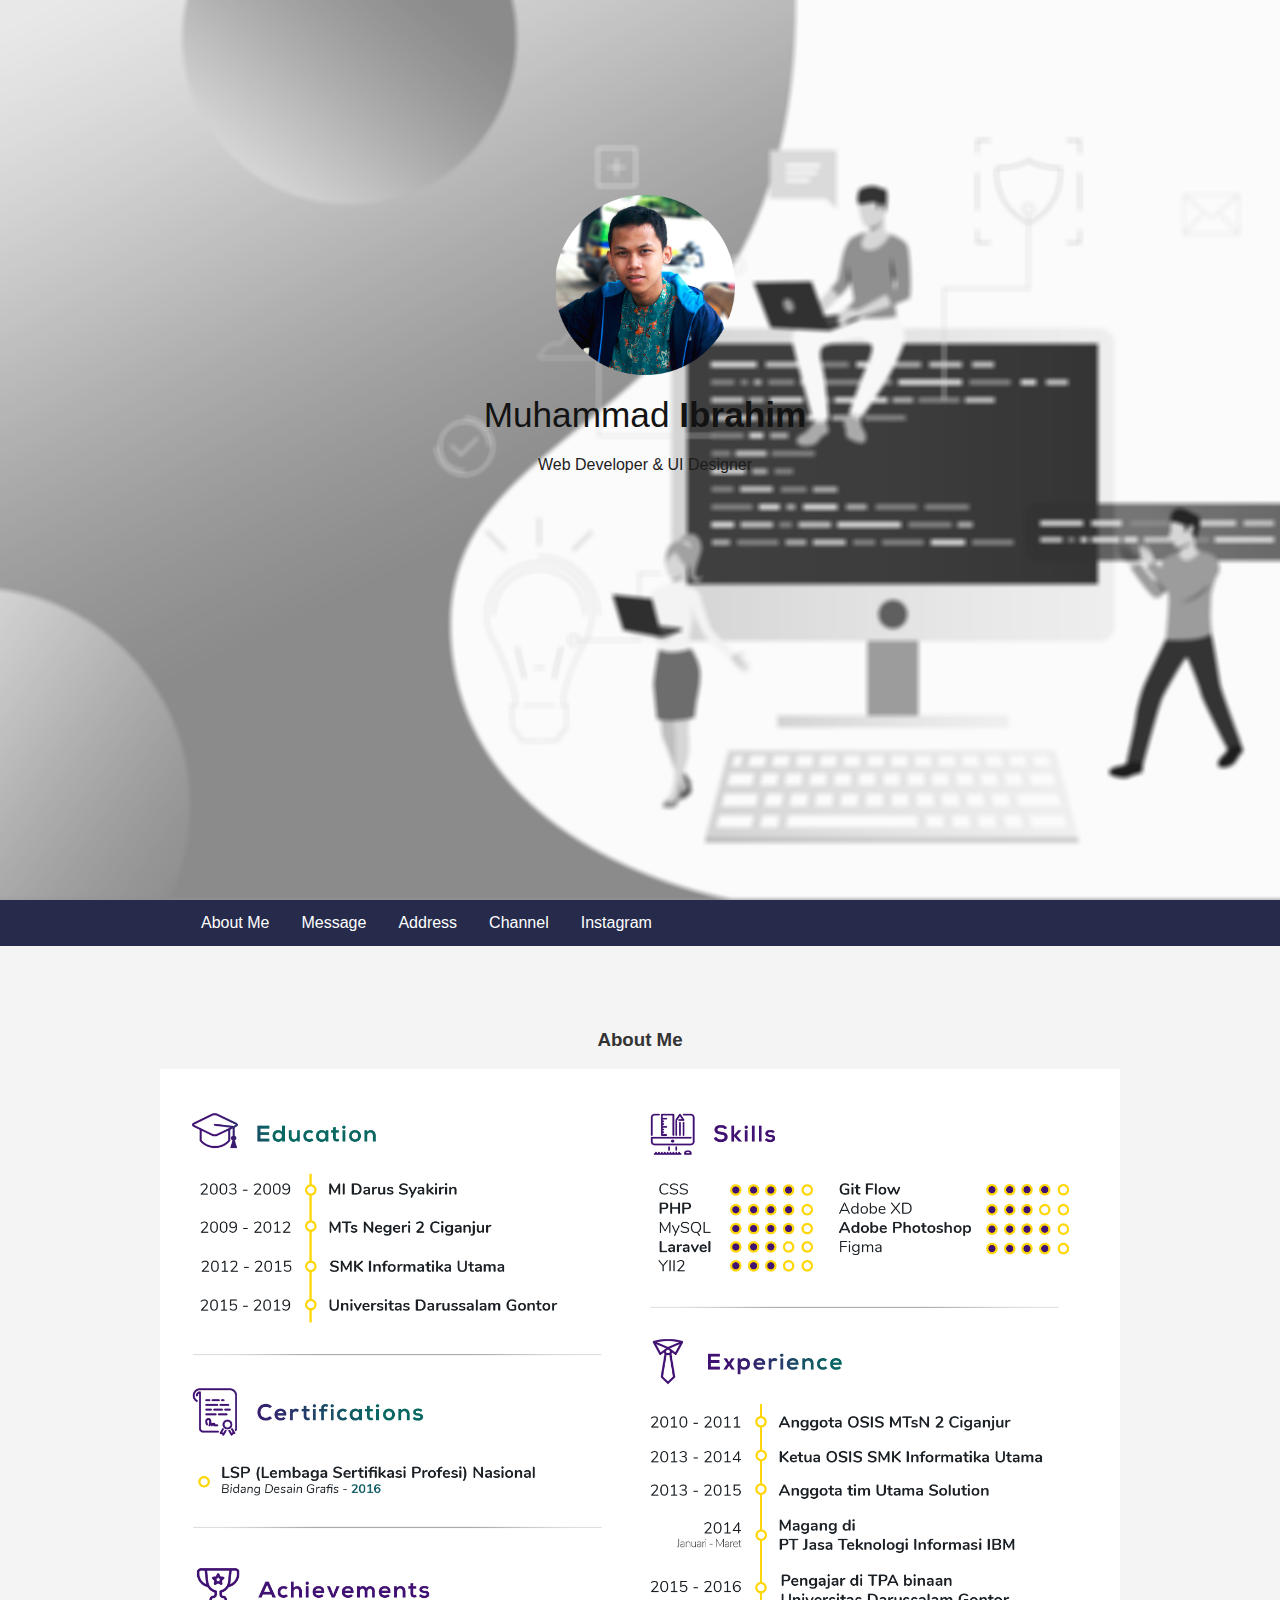
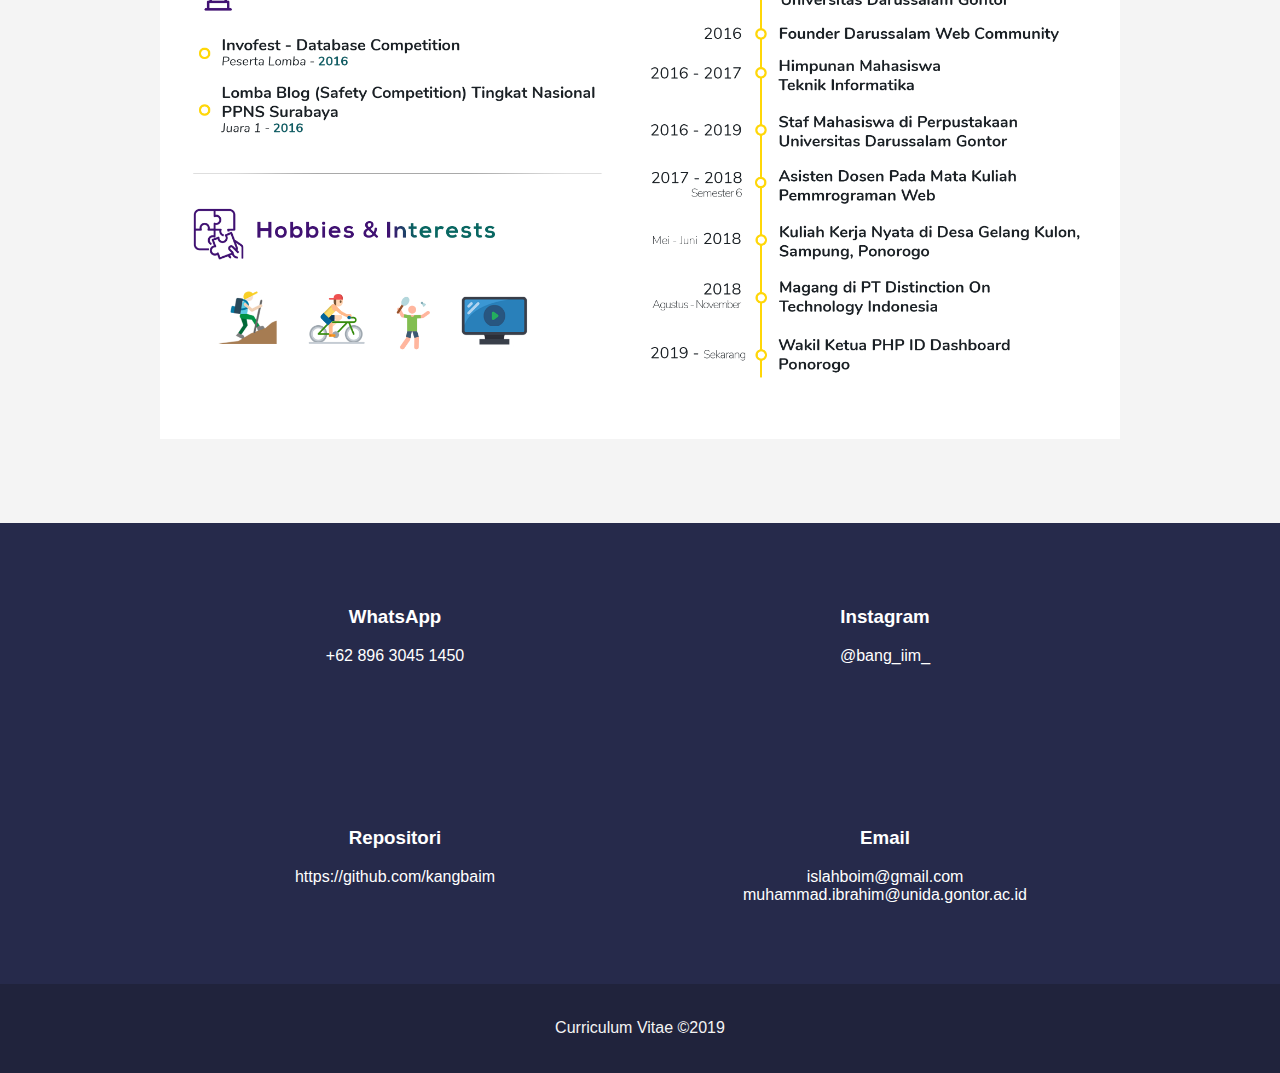
<file: index.html>
<!DOCTYPE html>
<html>
<head>
	<title>Personal Biodata</title>
	<meta charset="utf-8">
	<meta name="viewport" content="width=device-width, initial-scale=1">
	<link rel="stylesheet" type="text/css" href="css/style.css">
	<link rel="stylesheet" href="https://use.fontawesome.com/releases/v5.10.1/css/all.css" integrity="sha384-wxqG4glGB3nlqX0bi23nmgwCSjWIW13BdLUEYC4VIMehfbcro/ATkyDsF/AbIOVe" crossorigin="anonymous">
</head>
<body>
	<!-- Header -->
	<header class="showcase">
		<div class="content">
			<img src="img/pp.jpg" class="logo" alt="Muhammad Ibrahim">
			<div class="title">
			Muhammad <strong>Ibrahim</strong>
			</div>
			<div class="text">
			Web Developer & UI Designer
			</div>
		</div>
	</header>

	<section class="navigation">
	<div class="nav-bar">
		<ul>
			<li><a href="index.html">About Me</a></li>
			<li><a href="message.html">Message</a></li>
			<li><a href="address.html">Address</a></li>
			<li><a href="channel.html">Channel</a></li>
			<li><a href="instagram.html">Instagram</a></li>
		</ul>
	</div>
	</section>

	<!-- About -->
	<section class="about bg-light">
		<div class="container">
			<div class="grid-1">
			<div class="center">
				<i class="far fa-address-card fa-6x"></i>
				<div>
					<h3>About Me</h3>
					<p>
					<img src="img/about-us.png">
					</p>
				</div>
			</div>
			</div>
		</div>
	</section>

	<!-- Services -->
	<section class="services">
		<div class="container grid-2 center">
			<div>
			<i class="fab fa-whatsapp fa-3x"></i>
			<h3>WhatsApp</h3>
			<p>+62 896 3045 1450</p>
			</div>
			<div>
			<i class="fab fa-instagram fa-3x"></i>
			<h3>Instagram</h3>
			<p>@bang_iim_</p>
			</div>
		</div>
		<div class="container grid-2 center">
			<div>
				<i class="fab fa-github fa-3x"></i>
				<h3>Repositori</h3>
				<p>https://github.com/kangbaim</p>
			</div>
			<div>
				<i class="far fa-envelope fa-3x"></i>
				<h3>Email</h3>
				<p>islahboim@gmail.com <br>
				muhammad.ibrahim@unida.gontor.ac.id</p>
			</div>
		</div>
	</section>

	<!-- Footer -->
	<footer class="center bg-dark">
		<p>Curriculum Vitae &copy;2019</p>
	</footer>

	<!-- WhatsHelp.io widget -->
	<script type="text/javascript">
		(function () {
			var options = {
				whatsapp: "6289630451450", // WhatsApp number
				call_to_action: "Message us", // Call to action
				position: "right", // Position may be 'right' or 'left'
			};
			var proto = document.location.protocol, host = "whatshelp.io", url = proto + "//static." + host;
			var s = document.createElement('script'); s.type = 'text/javascript'; s.async = true; s.src = url + '/widget-send-button/js/init.js';
			s.onload = function () { WhWidgetSendButton.init(host, proto, options); };
			var x = document.getElementsByTagName('script')[0]; x.parentNode.insertBefore(s, x);
		})();
	</script>
	<!-- /WhatsHelp.io widget -->
</body>
</html>
</file>
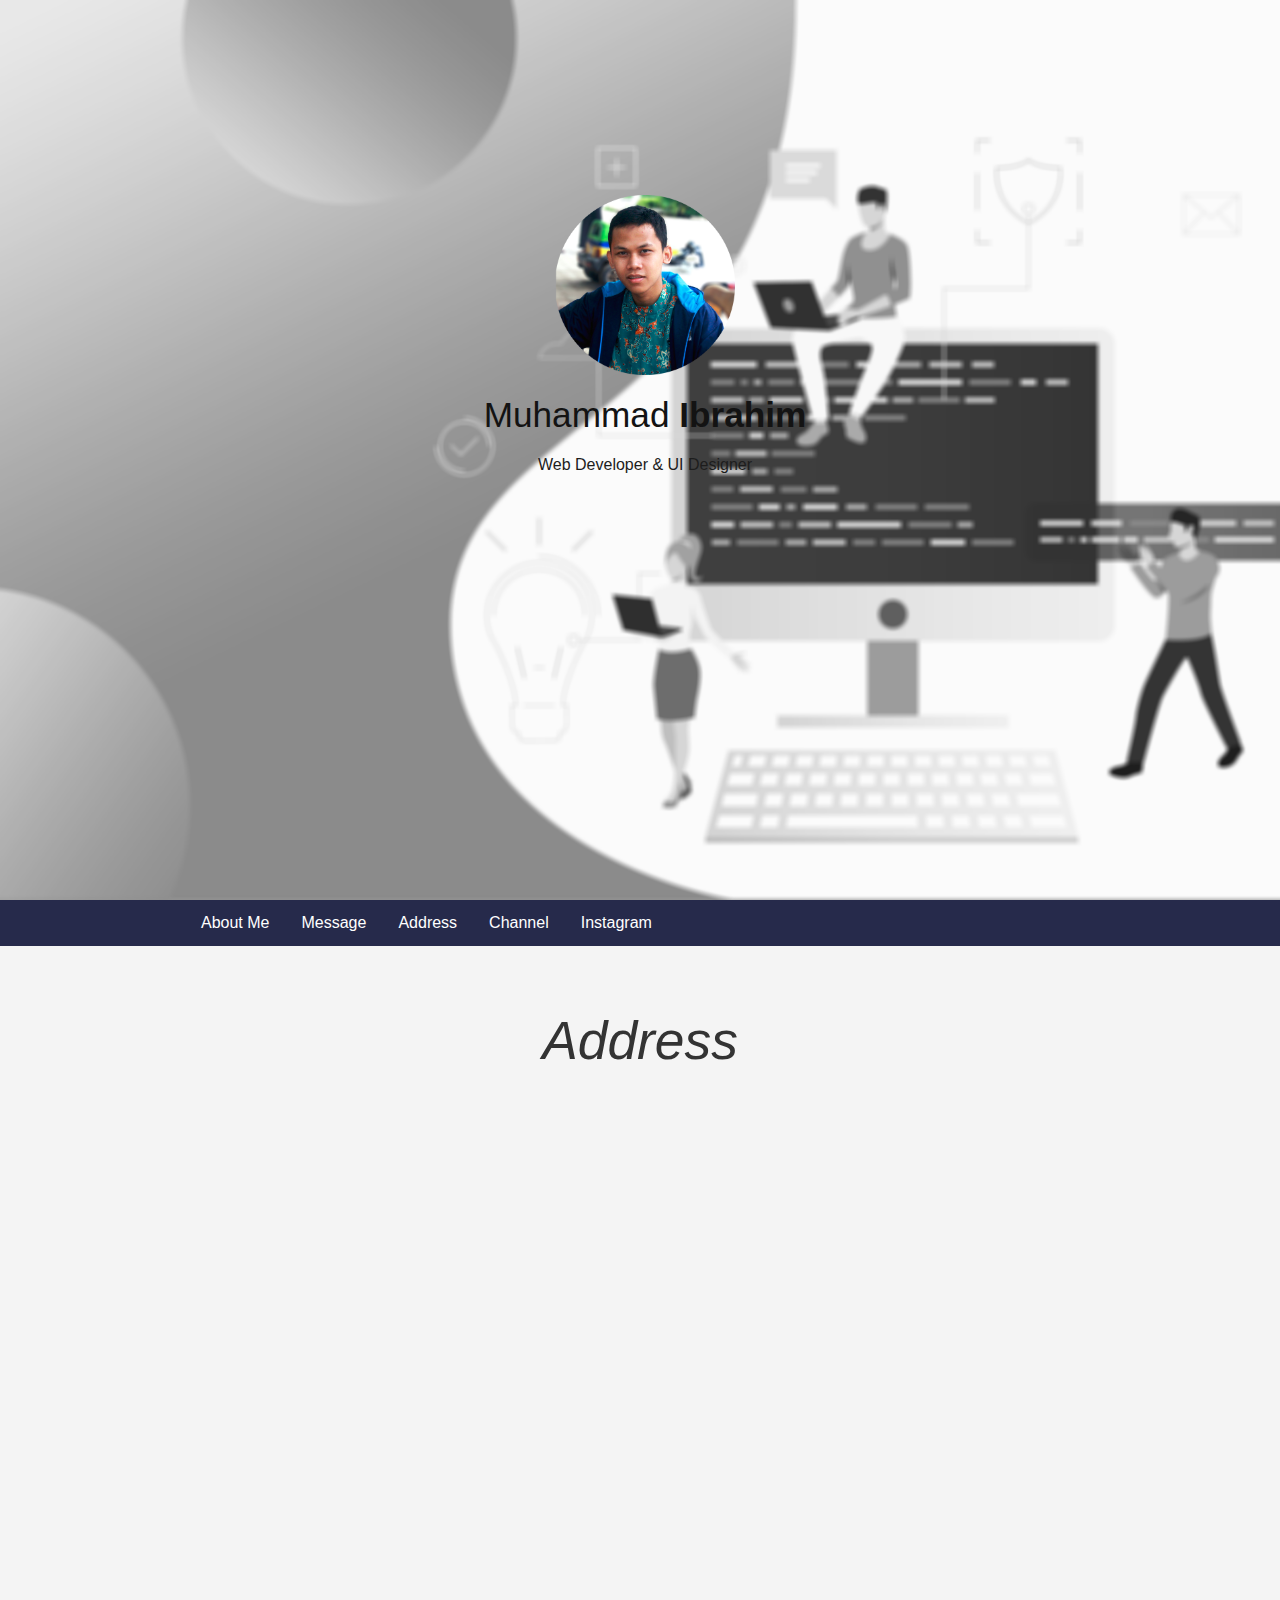
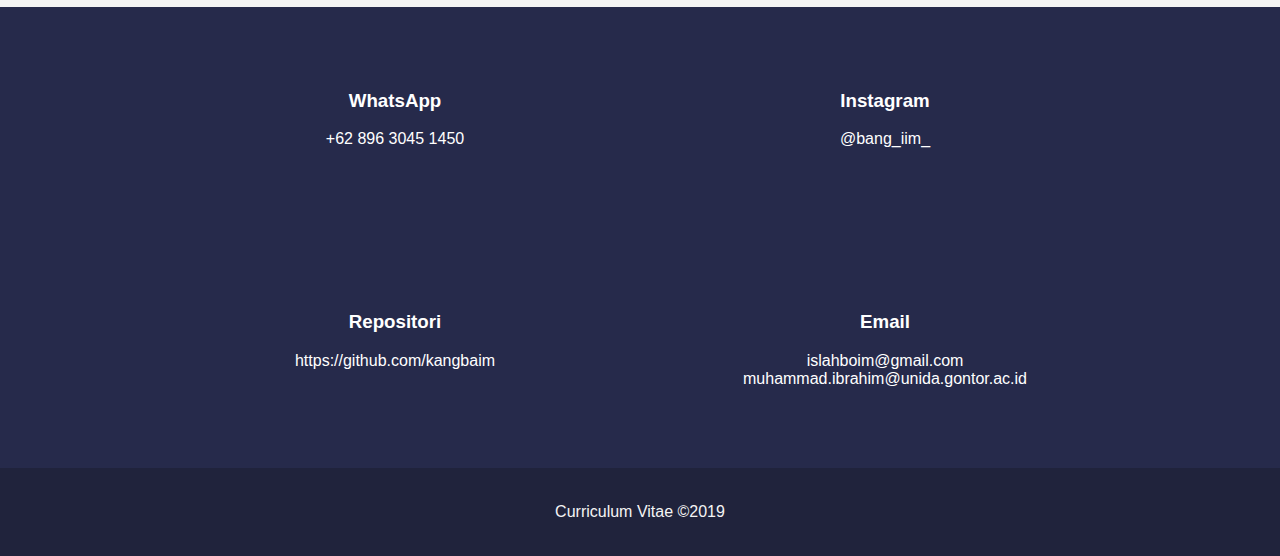
<file: address.html>
<!DOCTYPE html>
<html>
<head>
	<title>Personal Biodata - Address</title>
	<meta charset="utf-8">
	<meta name="viewport" content="width=device-width, initial-scale=1">
	<link rel="stylesheet" type="text/css" href="css/style.css">
	<link rel="stylesheet" href="https://use.fontawesome.com/releases/v5.10.1/css/all.css" integrity="sha384-wxqG4glGB3nlqX0bi23nmgwCSjWIW13BdLUEYC4VIMehfbcro/ATkyDsF/AbIOVe" crossorigin="anonymous">
</head>
<body>
	<!-- Header -->
	<header class="showcase">
		<div class="content">
			<img src="img/pp.jpg" class="logo" alt="Muhammad Ibrahim">
			<div class="title">
			Muhammad <strong>Ibrahim</strong>
			</div>
			<div class="text">
			Web Developer & UI Designer
			</div>
		</div>
	</header>

	<section class="navigation">
		<div class="nav-bar">
			<ul>
				<li><a href="index.html">About Me</a></li>
				<li><a href="message.html">Message</a></li>
                <li><a href="address.html">Address</a></li>
                <li><a href="channel.html">Channel</a></li>
                <li><a href="instagram.html">Instagram</a></li>
			</ul>
		</div>
	</section>

	<!-- Message -->
	<section class="message bg-light">
		<div class="container">
			<div class="grid-1">
				<div class="center">
                    <i class="fas fa-map-marked-alt fa-6x"> <small>Address</small></i>
				</div>
			</div>
			<br>
			<iframe src="https://www.google.com/maps/embed?pb=!1m18!1m12!1m3!1d4699.670740232525!2d111.48863209361583!3d-7.901726334482178!2m3!1f0!2f0!3f0!3m2!1i1024!2i768!4f13.1!3m3!1m2!1s0x2e790aa79efd972b%3A0xf09ed064954d29b2!2sUniversitas%20Darussalam%20Gontor!5e0!3m2!1sid!2sid!4v1567488093533!5m2!1sid!2sid" width="100%" height="450" frameborder="0" style="border:0;" allowfullscreen=""></iframe>
		</div>
	</section>

	<!-- Services -->
	<section class="services">
		<div class="container grid-2 center">
			<div>
			<i class="fab fa-whatsapp fa-3x"></i>
			<h3>WhatsApp</h3>
			<p>+62 896 3045 1450</p>
			</div>
			<div>
			<i class="fab fa-instagram fa-3x"></i>
			<h3>Instagram</h3>
			<p>@bang_iim_</p>
			</div>
		</div>
		<div class="container grid-2 center">
			<div>
				<i class="fab fa-github fa-3x"></i>
				<h3>Repositori</h3>
				<p>https://github.com/kangbaim</p>
			</div>
			<div>
				<i class="far fa-envelope fa-3x"></i>
				<h3>Email</h3>
				<p>islahboim@gmail.com <br>
				muhammad.ibrahim@unida.gontor.ac.id</p>
			</div>
		</div>
	</section>

	<!-- Footer -->
	<footer class="center bg-dark">
		<p>Curriculum Vitae &copy;2019</p>
	</footer>

    <!-- WhatsHelp.io widget -->
	<script type="text/javascript">
		(function () {
			var options = {
				whatsapp: "6289630451450", // WhatsApp number
				call_to_action: "Message us", // Call to action
				position: "right", // Position may be 'right' or 'left'
			};
			var proto = document.location.protocol, host = "whatshelp.io", url = proto + "//static." + host;
			var s = document.createElement('script'); s.type = 'text/javascript'; s.async = true; s.src = url + '/widget-send-button/js/init.js';
			s.onload = function () { WhWidgetSendButton.init(host, proto, options); };
			var x = document.getElementsByTagName('script')[0]; x.parentNode.insertBefore(s, x);
		})();
	</script>
	<!-- /WhatsHelp.io widget -->
</body>
</html>
</file>
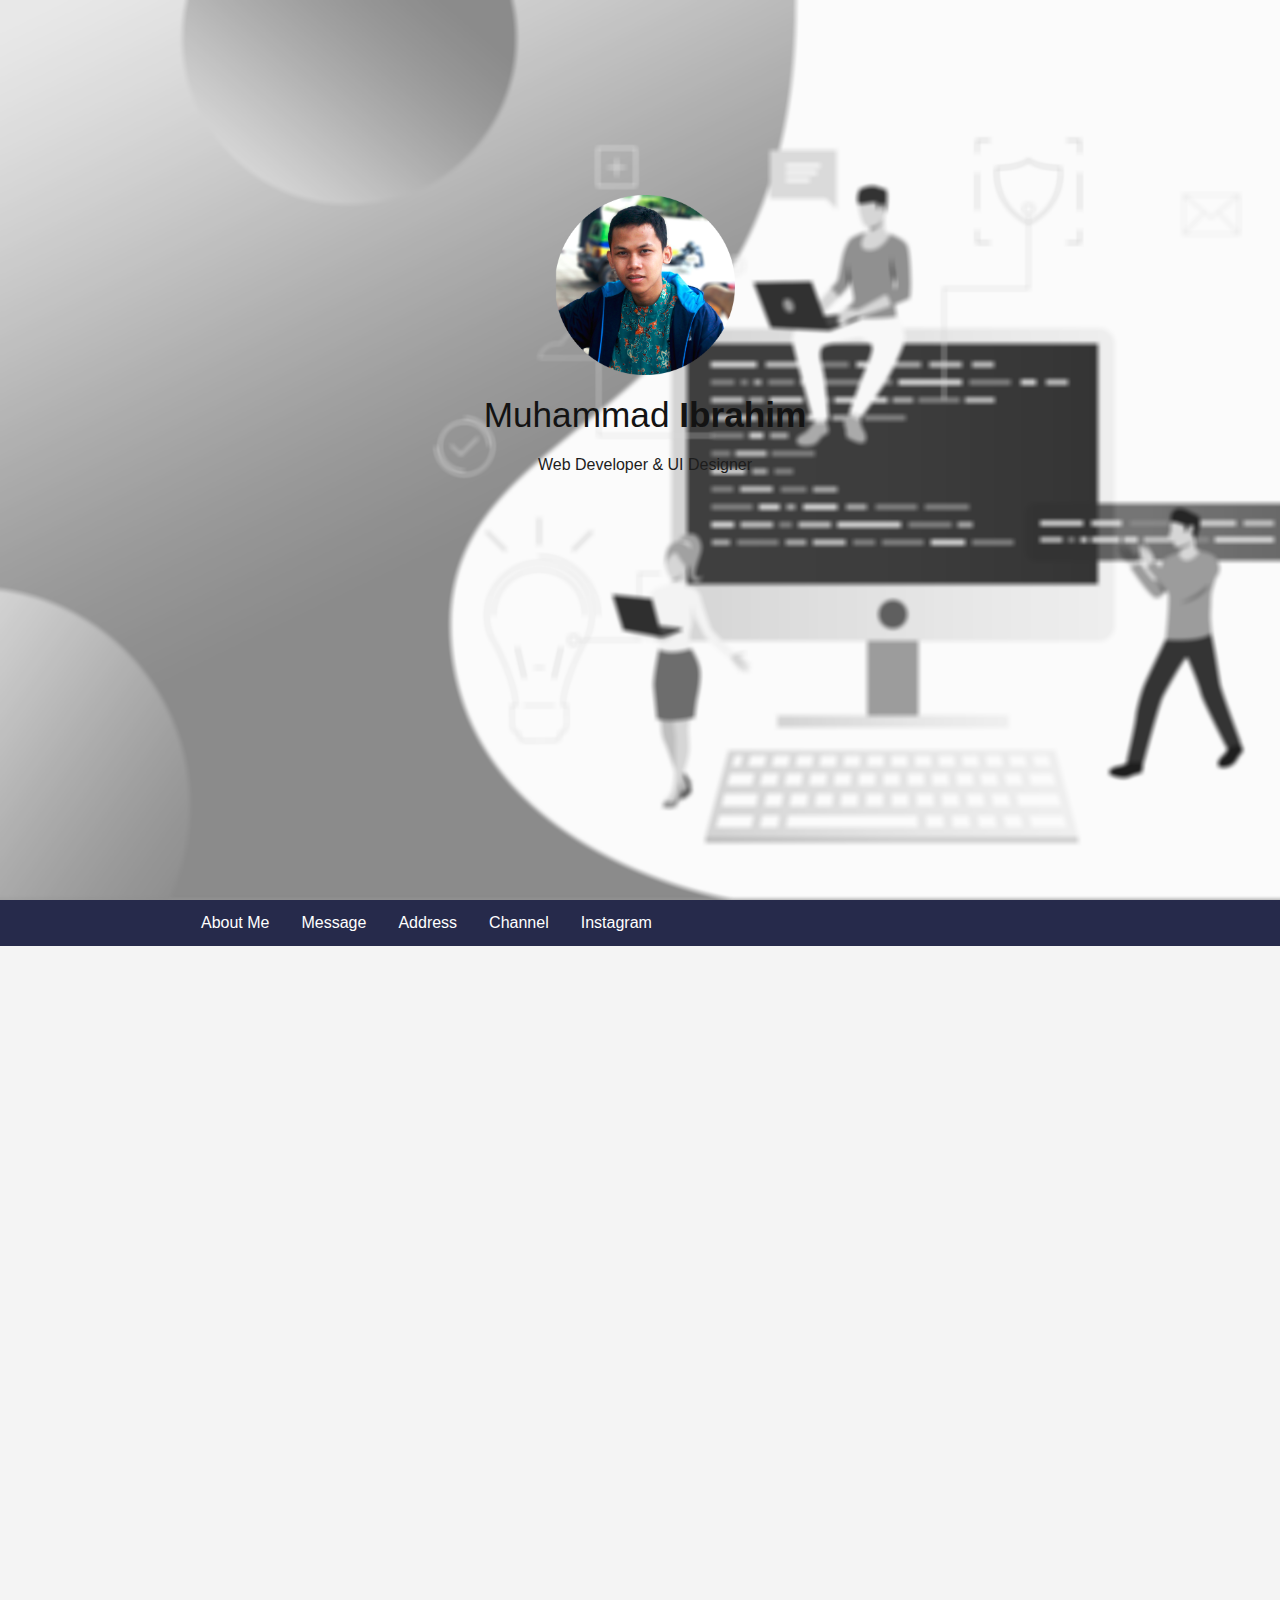
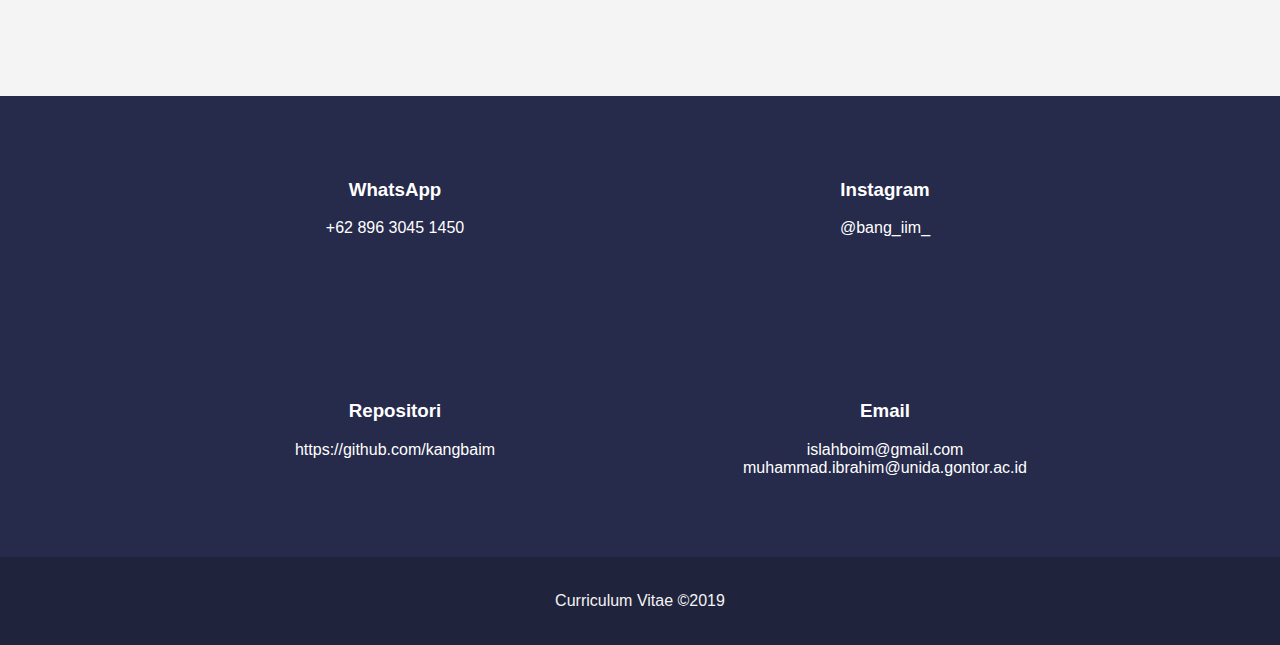
<file: channel.html>
<!DOCTYPE html>
<html>
<head>
	<title>Personal Biodata - Channel</title>
	<meta charset="utf-8">
	<meta name="viewport" content="width=device-width, initial-scale=1">
	<link rel="stylesheet" type="text/css" href="css/style.css">
	<link rel="stylesheet" href="https://use.fontawesome.com/releases/v5.10.1/css/all.css" integrity="sha384-wxqG4glGB3nlqX0bi23nmgwCSjWIW13BdLUEYC4VIMehfbcro/ATkyDsF/AbIOVe" crossorigin="anonymous">
</head>
<body>
	<!-- Header -->
	<header class="showcase">
		<div class="content">
			<img src="img/pp.jpg" class="logo" alt="Muhammad Ibrahim">
			<div class="title">
			Muhammad <strong>Ibrahim</strong>
			</div>
			<div class="text">
			Web Developer & UI Designer
			</div>
		</div>
	</header>

	<section class="navigation">
		<div class="nav-bar">
			<ul>
				<li><a href="index.html">About Me</a></li>
				<li><a href="message.html">Message</a></li>
                <li><a href="address.html">Address</a></li>
                <li><a href="channel.html">Channel</a></li>
                <li><a href="instagram.html">Instagram</a></li>
			</ul>
		</div>
	</section>

	<!-- Message -->
	<section class="message bg-light">
		<div class="container">
			<div class="grid-1">
				<div class="center">
					<i class="fab fa-youtube fa-6x"></i>
				</div>
			</div>
			<br>
            <iframe width="100%" height="600" src="https://www.youtube.com/embed/2LP6CssOrsg" frameborder="0" allow="accelerometer; autoplay; encrypted-media; gyroscope; picture-in-picture" allowfullscreen></iframe>
		</div>
	</section>

	<!-- Services -->
	<section class="services">
		<div class="container grid-2 center">
			<div>
			<i class="fab fa-whatsapp fa-3x"></i>
			<h3>WhatsApp</h3>
			<p>+62 896 3045 1450</p>
			</div>
			<div>
			<i class="fab fa-instagram fa-3x"></i>
			<h3>Instagram</h3>
			<p>@bang_iim_</p>
			</div>
		</div>
		<div class="container grid-2 center">
			<div>
				<i class="fab fa-github fa-3x"></i>
				<h3>Repositori</h3>
				<p>https://github.com/kangbaim</p>
			</div>
			<div>
				<i class="far fa-envelope fa-3x"></i>
				<h3>Email</h3>
				<p>islahboim@gmail.com <br>
				muhammad.ibrahim@unida.gontor.ac.id</p>
			</div>
		</div>
	</section>

	<!-- Footer -->
	<footer class="center bg-dark">
		<p>Curriculum Vitae &copy;2019</p>
	</footer>

	<!-- WhatsHelp.io widget -->
	<script type="text/javascript">
		(function () {
			var options = {
				whatsapp: "6289630451450", // WhatsApp number
				call_to_action: "Message us", // Call to action
				position: "right", // Position may be 'right' or 'left'
			};
			var proto = document.location.protocol, host = "whatshelp.io", url = proto + "//static." + host;
			var s = document.createElement('script'); s.type = 'text/javascript'; s.async = true; s.src = url + '/widget-send-button/js/init.js';
			s.onload = function () { WhWidgetSendButton.init(host, proto, options); };
			var x = document.getElementsByTagName('script')[0]; x.parentNode.insertBefore(s, x);
		})();
	</script>
	<!-- /WhatsHelp.io widget -->

</body>
</html>
</file>
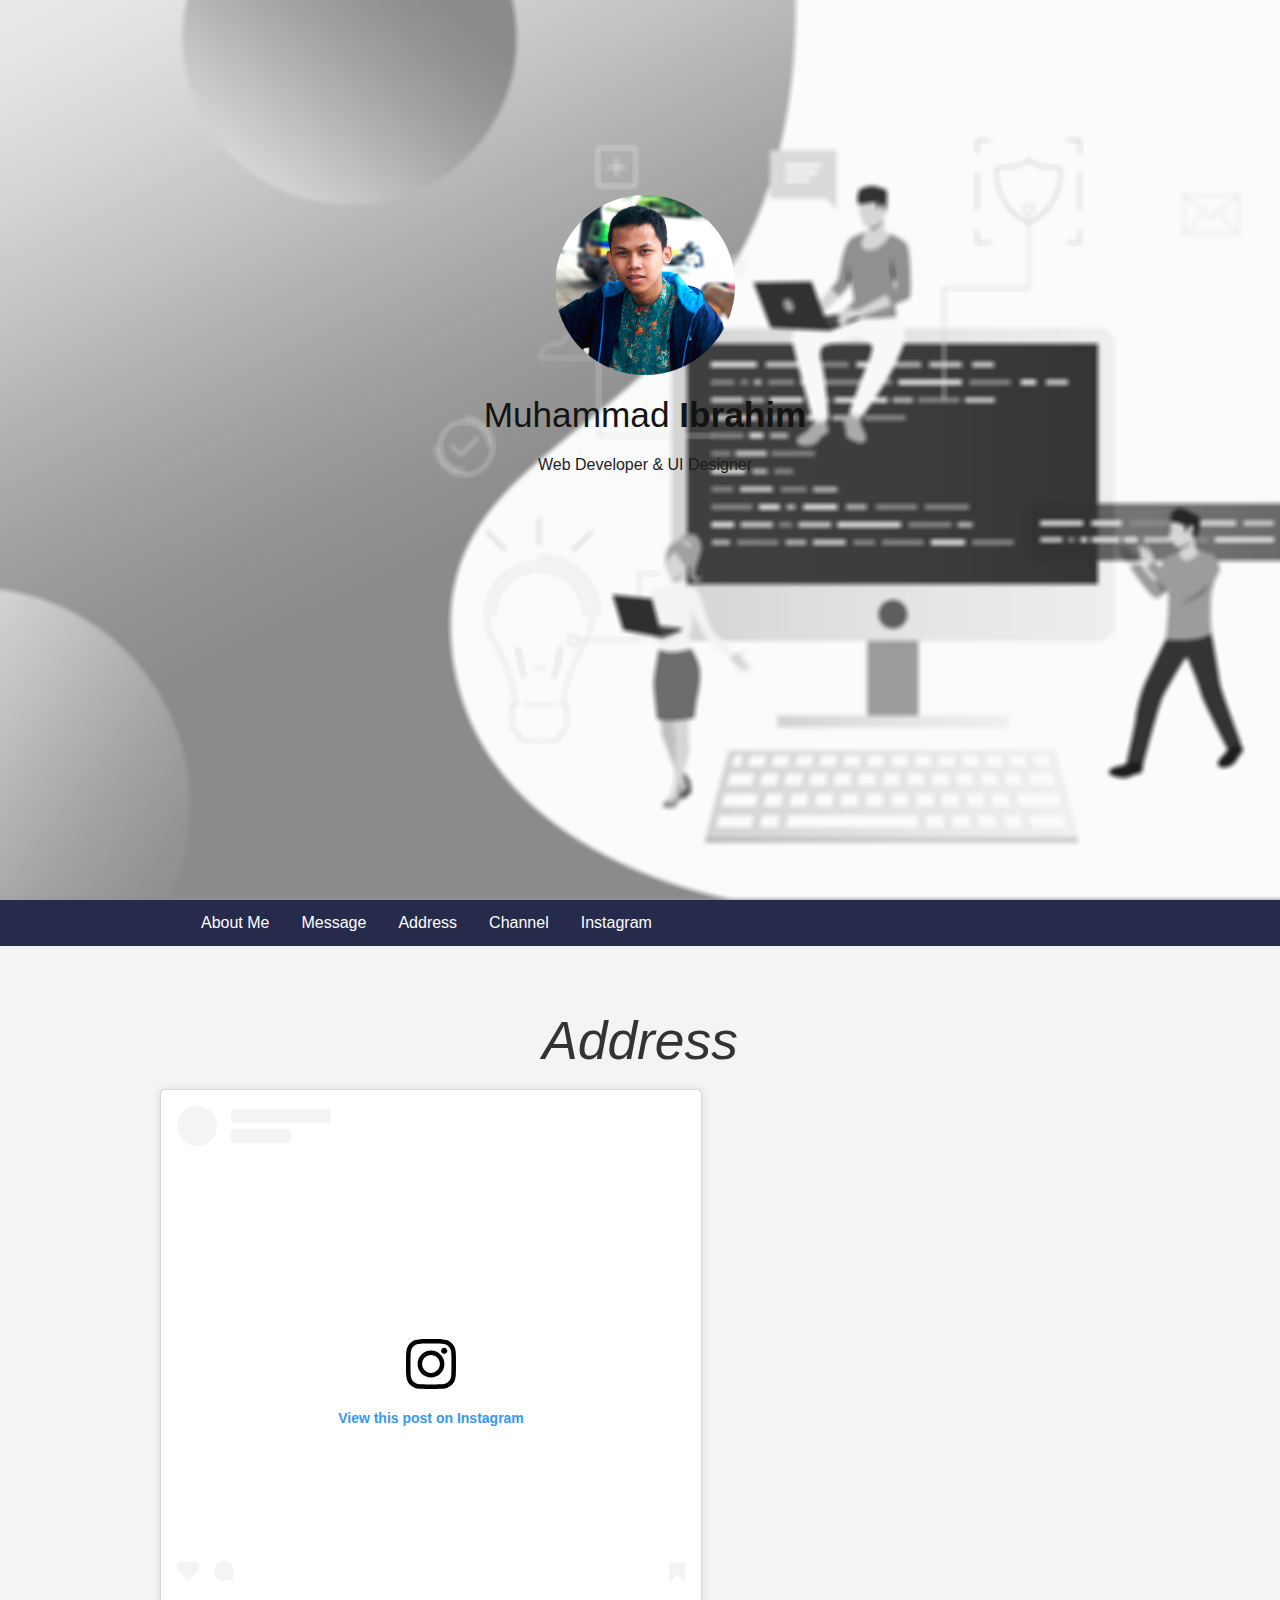
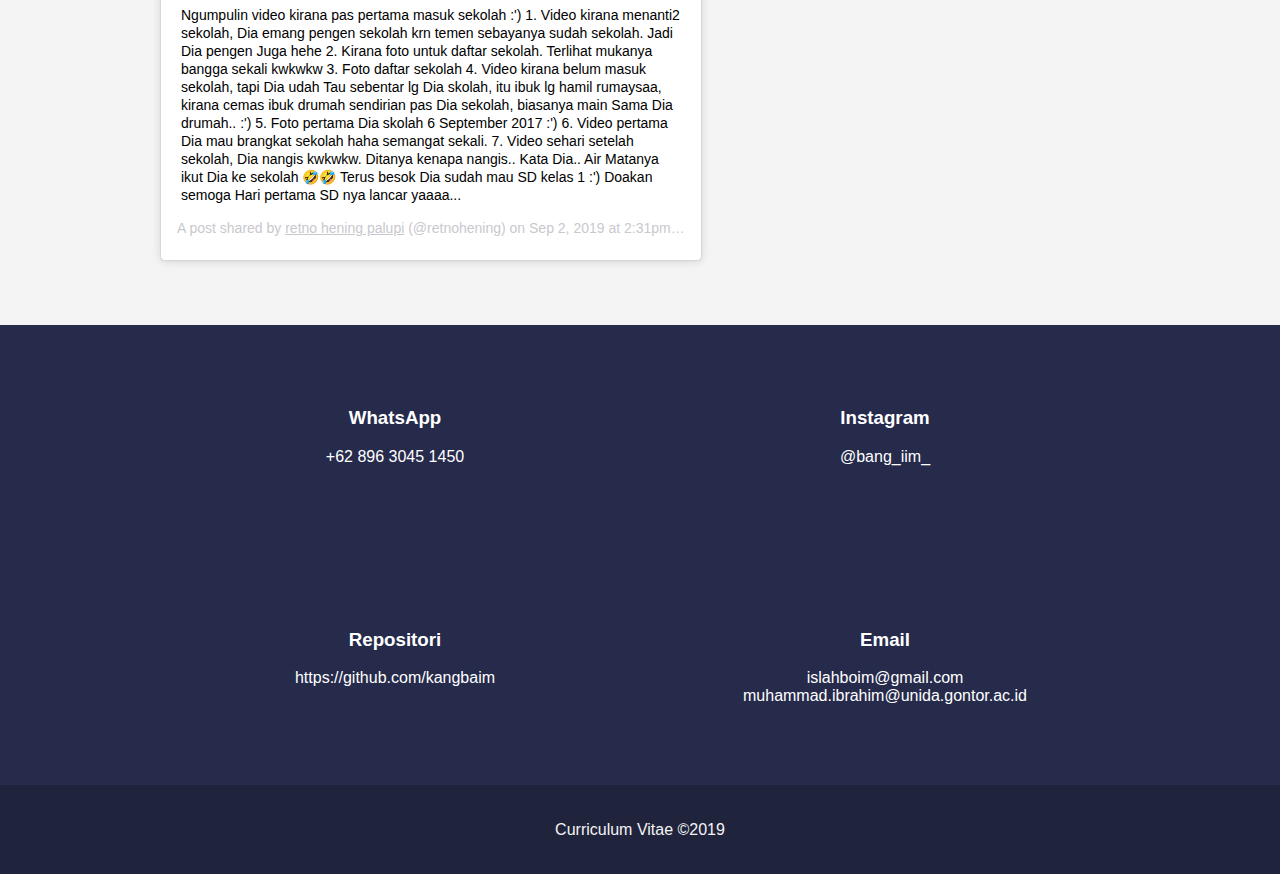
<file: instagram.html>
<!DOCTYPE html>
<html>
<head>
	<title>Personal Biodata - Instagram</title>
	<meta charset="utf-8">
	<meta name="viewport" content="width=device-width, initial-scale=1">
	<link rel="stylesheet" type="text/css" href="css/style.css">
	<link rel="stylesheet" href="https://use.fontawesome.com/releases/v5.10.1/css/all.css" integrity="sha384-wxqG4glGB3nlqX0bi23nmgwCSjWIW13BdLUEYC4VIMehfbcro/ATkyDsF/AbIOVe" crossorigin="anonymous">
</head>
<body>
	<!-- Header -->
	<header class="showcase">
		<div class="content">
			<img src="img/pp.jpg" class="logo" alt="Muhammad Ibrahim">
			<div class="title">
			Muhammad <strong>Ibrahim</strong>
			</div>
			<div class="text">
			Web Developer & UI Designer
			</div>
		</div>
	</header>

	<section class="navigation">
		<div class="nav-bar">
			<ul>
				<li><a href="index.html">About Me</a></li>
				<li><a href="message.html">Message</a></li>
                <li><a href="address.html">Address</a></li>
                <li><a href="channel.html">Channel</a></li>
                <li><a href="instagram.html">Instagram</a></li>
			</ul>
		</div>
	</section>

	<!-- Message -->
	<section class="message bg-light">
		<div class="container">
			<div class="grid-1">
				<div class="center">
                    <i class="fas fa-map-marked-alt fa-6x"> <small>Address</small></i>
				</div>
			</div>
			<br>
            <blockquote class="instagram-media" data-instgrm-captioned data-instgrm-permalink="https://www.instagram.com/p/B17IvjlBjCN/" data-instgrm-version="12" style=" background:#FFF; border:0; border-radius:3px; box-shadow:0 0 1px 0 rgba(0,0,0,0.5),0 1px 10px 0 rgba(0,0,0,0.15); margin: 1px; max-width:540px; min-width:326px; padding:0; width:99.375%; width:-webkit-calc(100% - 2px); width:calc(100% - 2px);"><div style="padding:16px;"> <a href="https://www.instagram.com/p/B17IvjlBjCN/" style=" background:#FFFFFF; line-height:0; padding:0 0; text-align:center; text-decoration:none; width:100%;" target="_blank"> <div style=" display: flex; flex-direction: row; align-items: center;"> 
                <div style="background-color: #F4F4F4; border-radius: 50%; flex-grow: 0; height: 40px; margin-right: 14px; width: 40px;"></div> 
                <div style="display: flex; flex-direction: column; flex-grow: 1; justify-content: center;"> <div style=" background-color: #F4F4F4; border-radius: 4px; flex-grow: 0; height: 14px; margin-bottom: 6px; width: 100px;"></div> <div style=" background-color: #F4F4F4; border-radius: 4px; flex-grow: 0; height: 14px; width: 60px;"></div></div></div><div style="padding: 19% 0;"></div> <div style="display:block; height:50px; margin:0 auto 12px; width:50px;"><svg width="50px" height="50px" viewBox="0 0 60 60" version="1.1" xmlns="https://www.w3.org/2000/svg" xmlns:xlink="https://www.w3.org/1999/xlink"><g stroke="none" stroke-width="1" fill="none" fill-rule="evenodd"><g transform="translate(-511.000000, -20.000000)" fill="#000000"><g><path d="M556.869,30.41 C554.814,30.41 553.148,32.076 553.148,34.131 C553.148,36.186 554.814,37.852 556.869,37.852 C558.924,37.852 560.59,36.186 560.59,34.131 C560.59,32.076 558.924,30.41 556.869,30.41 M541,60.657 C535.114,60.657 530.342,55.887 530.342,50 C530.342,44.114 535.114,39.342 541,39.342 C546.887,39.342 551.658,44.114 551.658,50 C551.658,55.887 546.887,60.657 541,60.657 M541,33.886 C532.1,33.886 524.886,41.1 524.886,50 C524.886,58.899 532.1,66.113 541,66.113 C549.9,66.113 557.115,58.899 557.115,50 C557.115,41.1 549.9,33.886 541,33.886 M565.378,62.101 C565.244,65.022 564.756,66.606 564.346,67.663 C563.803,69.06 563.154,70.057 562.106,71.106 C561.058,72.155 560.06,72.803 558.662,73.347 C557.607,73.757 556.021,74.244 553.102,74.378 C549.944,74.521 548.997,74.552 541,74.552 C533.003,74.552 532.056,74.521 528.898,74.378 C525.979,74.244 524.393,73.757 523.338,73.347 C521.94,72.803 520.942,72.155 519.894,71.106 C518.846,70.057 518.197,69.06 517.654,67.663 C517.244,66.606 516.755,65.022 516.623,62.101 C516.479,58.943 516.448,57.996 516.448,50 C516.448,42.003 516.479,41.056 516.623,37.899 C516.755,34.978 517.244,33.391 517.654,32.338 C518.197,30.938 518.846,29.942 519.894,28.894 C520.942,27.846 521.94,27.196 523.338,26.654 C524.393,26.244 525.979,25.756 528.898,25.623 C532.057,25.479 533.004,25.448 541,25.448 C548.997,25.448 549.943,25.479 553.102,25.623 C556.021,25.756 557.607,26.244 558.662,26.654 C560.06,27.196 561.058,27.846 562.106,28.894 C563.154,29.942 563.803,30.938 564.346,32.338 C564.756,33.391 565.244,34.978 565.378,37.899 C565.522,41.056 565.552,42.003 565.552,50 C565.552,57.996 565.522,58.943 565.378,62.101 M570.82,37.631 C570.674,34.438 570.167,32.258 569.425,30.349 C568.659,28.377 567.633,26.702 565.965,25.035 C564.297,23.368 562.623,22.342 560.652,21.575 C558.743,20.834 556.562,20.326 553.369,20.18 C550.169,20.033 549.148,20 541,20 C532.853,20 531.831,20.033 528.631,20.18 C525.438,20.326 523.257,20.834 521.349,21.575 C519.376,22.342 517.703,23.368 516.035,25.035 C514.368,26.702 513.342,28.377 512.574,30.349 C511.834,32.258 511.326,34.438 511.181,37.631 C511.035,40.831 511,41.851 511,50 C511,58.147 511.035,59.17 511.181,62.369 C511.326,65.562 511.834,67.743 512.574,69.651 C513.342,71.625 514.368,73.296 516.035,74.965 C517.703,76.634 519.376,77.658 521.349,78.425 C523.257,79.167 525.438,79.673 528.631,79.82 C531.831,79.965 532.853,80.001 541,80.001 C549.148,80.001 550.169,79.965 553.369,79.82 C556.562,79.673 558.743,79.167 560.652,78.425 C562.623,77.658 564.297,76.634 565.965,74.965 C567.633,73.296 568.659,71.625 569.425,69.651 C570.167,67.743 570.674,65.562 570.82,62.369 C570.966,59.17 571,58.147 571,50 C571,41.851 570.966,40.831 570.82,37.631"></path></g></g></g></svg></div><div style="padding-top: 8px;"> <div style=" color:#3897f0; font-family:Arial,sans-serif; font-size:14px; font-style:normal; font-weight:550; line-height:18px;"> View this post on Instagram</div></div><div style="padding: 12.5% 0;"></div> <div style="display: flex; flex-direction: row; margin-bottom: 14px; align-items: center;"><div> <div style="background-color: #F4F4F4; border-radius: 50%; height: 12.5px; width: 12.5px; transform: translateX(0px) translateY(7px);"></div> <div style="background-color: #F4F4F4; height: 12.5px; transform: rotate(-45deg) translateX(3px) translateY(1px); width: 12.5px; flex-grow: 0; margin-right: 14px; margin-left: 2px;"></div> <div style="background-color: #F4F4F4; border-radius: 50%; height: 12.5px; width: 12.5px; transform: translateX(9px) translateY(-18px);"></div></div><div style="margin-left: 8px;"> <div style=" background-color: #F4F4F4; border-radius: 50%; flex-grow: 0; height: 20px; width: 20px;"></div> <div style=" width: 0; height: 0; border-top: 2px solid transparent; border-left: 6px solid #f4f4f4; border-bottom: 2px solid transparent; transform: translateX(16px) translateY(-4px) rotate(30deg)"></div></div><div style="margin-left: auto;"> <div style=" width: 0px; border-top: 8px solid #F4F4F4; border-right: 8px solid transparent; transform: translateY(16px);"></div> <div style=" background-color: #F4F4F4; flex-grow: 0; height: 12px; width: 16px; transform: translateY(-4px);"></div> <div style=" width: 0; height: 0; border-top: 8px solid #F4F4F4; border-left: 8px solid transparent; transform: translateY(-4px) translateX(8px);"></div></div></div></a> <p style=" margin:8px 0 0 0; padding:0 4px;"> <a href="https://www.instagram.com/p/B17IvjlBjCN/" style=" color:#000; font-family:Arial,sans-serif; font-size:14px; font-style:normal; font-weight:normal; line-height:17px; text-decoration:none; word-wrap:break-word;" target="_blank">Ngumpulin video kirana pas pertama masuk sekolah :&#39;) 1. Video kirana menanti2 sekolah, Dia emang pengen sekolah krn temen sebayanya sudah sekolah. Jadi Dia pengen Juga hehe 2. Kirana foto untuk daftar sekolah. Terlihat mukanya bangga sekali kwkwkw 3. Foto daftar sekolah 4. Video kirana belum masuk sekolah, tapi Dia udah Tau sebentar lg Dia skolah, itu ibuk lg hamil rumaysaa, kirana cemas ibuk drumah sendirian pas Dia sekolah, biasanya main Sama Dia drumah.. :&#39;) 5. Foto pertama Dia skolah 6 September 2017 :&#39;) 6. Video pertama Dia mau brangkat sekolah haha semangat sekali. 7. Video sehari setelah sekolah, Dia nangis kwkwkw. Ditanya kenapa nangis.. Kata Dia.. Air Matanya ikut Dia ke sekolah 🤣🤣 Terus besok Dia sudah mau SD kelas 1 :&#39;) Doakan semoga Hari pertama SD nya lancar yaaaa...</a></p> <p style=" color:#c9c8cd; font-family:Arial,sans-serif; font-size:14px; line-height:17px; margin-bottom:0; margin-top:8px; overflow:hidden; padding:8px 0 7px; text-align:center; text-overflow:ellipsis; white-space:nowrap;">A post shared by <a href="https://www.instagram.com/retnohening/" style=" color:#c9c8cd; font-family:Arial,sans-serif; font-size:14px; font-style:normal; font-weight:normal; line-height:17px;" target="_blank"> retno hening palupi</a> (@retnohening) on <time style=" font-family:Arial,sans-serif; font-size:14px; line-height:17px;" datetime="2019-09-02T21:31:43+00:00">Sep 2, 2019 at 2:31pm PDT</time></p></div></blockquote> 
            <script async src="//www.instagram.com/embed.js"></script>
	</section>

	<!-- Services -->
	<section class="services">
		<div class="container grid-2 center">
			<div>
			<i class="fab fa-whatsapp fa-3x"></i>
			<h3>WhatsApp</h3>
			<p>+62 896 3045 1450</p>
			</div>
			<div>
			<i class="fab fa-instagram fa-3x"></i>
			<h3>Instagram</h3>
			<p>@bang_iim_</p>
			</div>
		</div>
		<div class="container grid-2 center">
			<div>
				<i class="fab fa-github fa-3x"></i>
				<h3>Repositori</h3>
				<p>https://github.com/kangbaim</p>
			</div>
			<div>
				<i class="far fa-envelope fa-3x"></i>
				<h3>Email</h3>
				<p>islahboim@gmail.com <br>
				muhammad.ibrahim@unida.gontor.ac.id</p>
			</div>
		</div>
	</section>

	<!-- Footer -->
	<footer class="center bg-dark">
		<p>Curriculum Vitae &copy;2019</p>
	</footer>

    <!-- WhatsHelp.io widget -->
	<script type="text/javascript">
		(function () {
			var options = {
				whatsapp: "6289630451450", // WhatsApp number
				call_to_action: "Message us", // Call to action
				position: "right", // Position may be 'right' or 'left'
			};
			var proto = document.location.protocol, host = "whatshelp.io", url = proto + "//static." + host;
			var s = document.createElement('script'); s.type = 'text/javascript'; s.async = true; s.src = url + '/widget-send-button/js/init.js';
			s.onload = function () { WhWidgetSendButton.init(host, proto, options); };
			var x = document.getElementsByTagName('script')[0]; x.parentNode.insertBefore(s, x);
		})();
	</script>
	<!-- /WhatsHelp.io widget -->
</body>
</html>
</file>
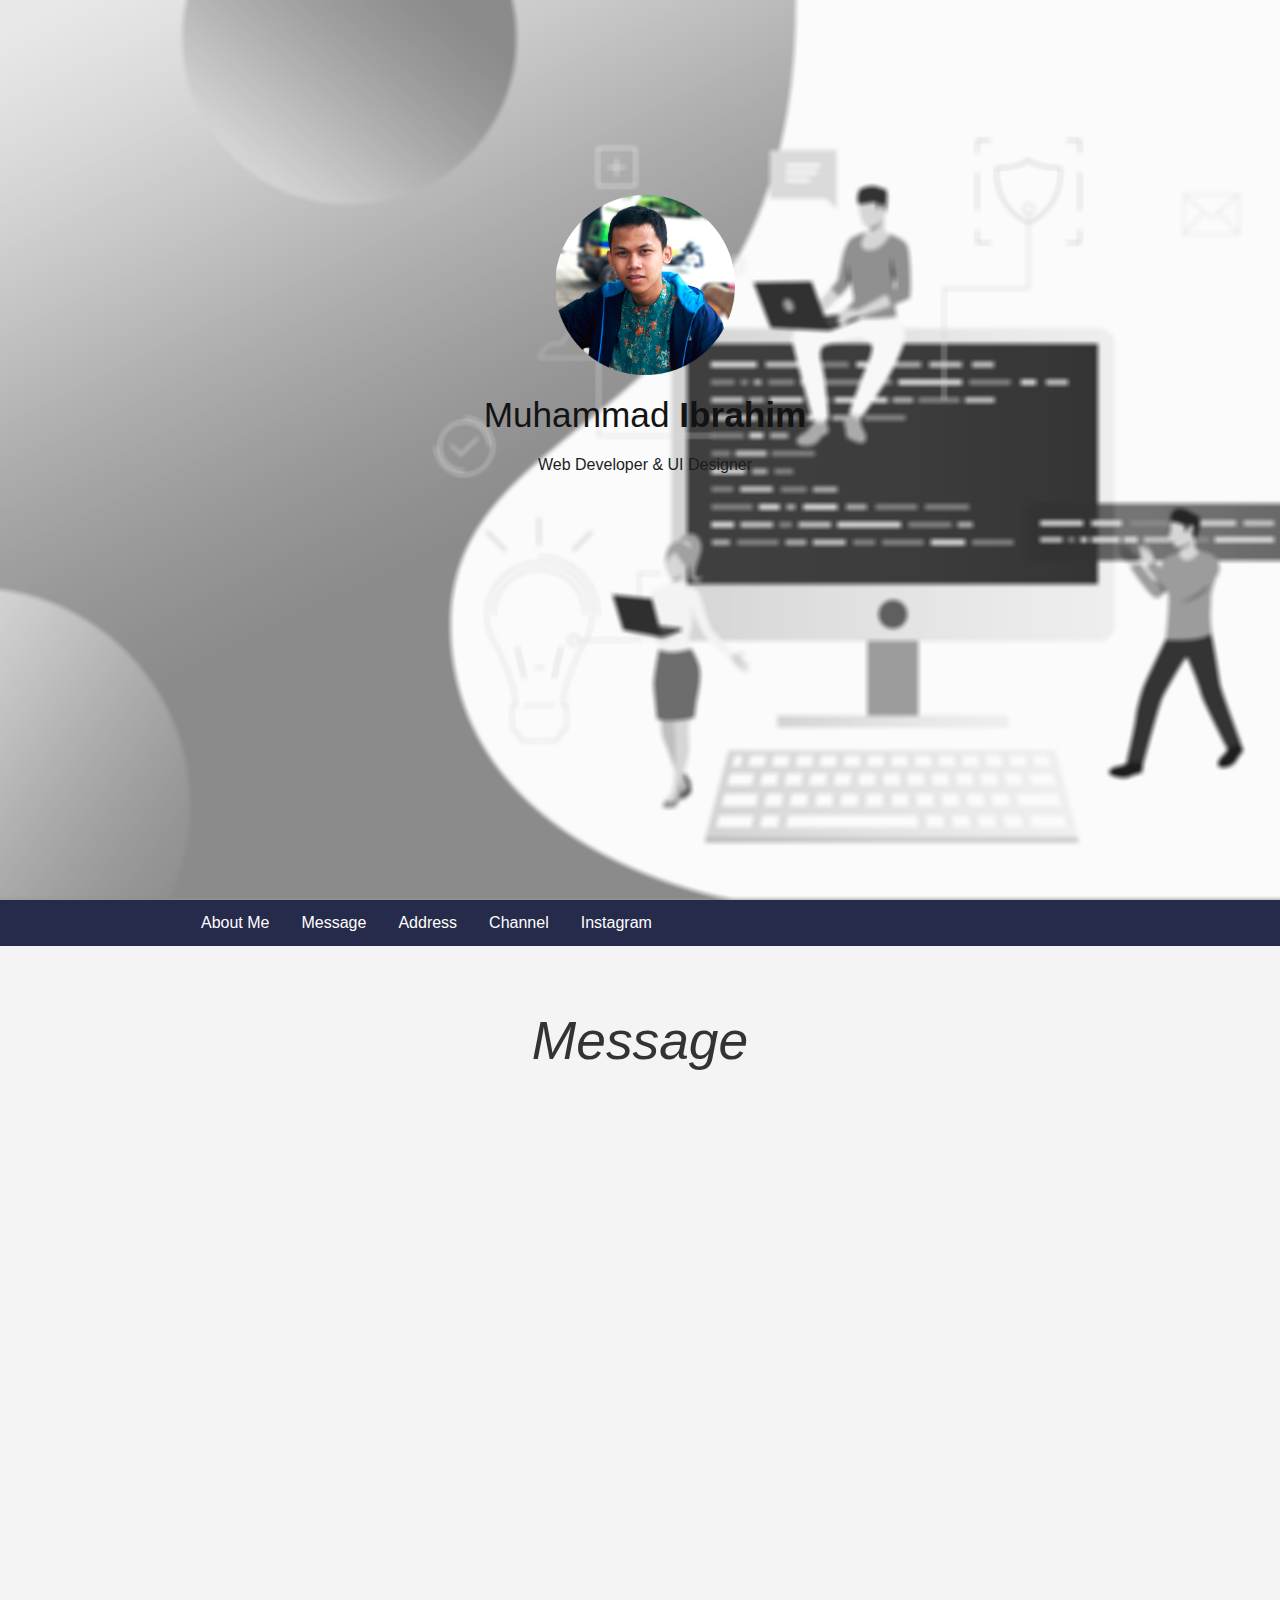
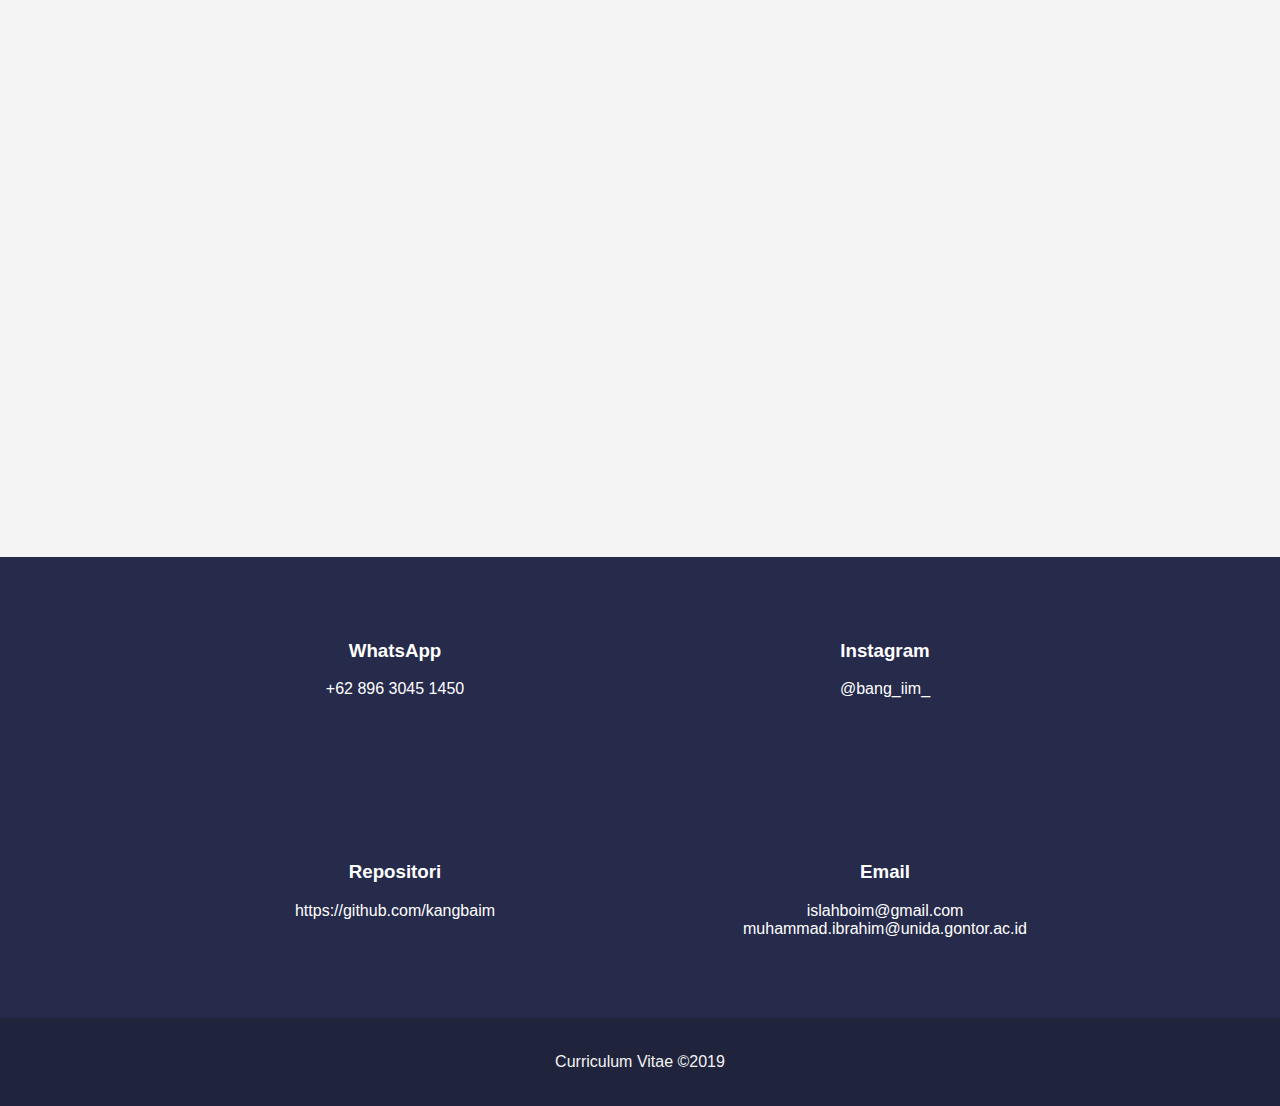
<file: message.html>
<!DOCTYPE html>
<html>
<head>
	<title>Personal Biodata - Message</title>
	<meta charset="utf-8">
	<meta name="viewport" content="width=device-width, initial-scale=1">
	<link rel="stylesheet" type="text/css" href="css/style.css">
	<link rel="stylesheet" href="https://use.fontawesome.com/releases/v5.10.1/css/all.css" integrity="sha384-wxqG4glGB3nlqX0bi23nmgwCSjWIW13BdLUEYC4VIMehfbcro/ATkyDsF/AbIOVe" crossorigin="anonymous">
</head>
<body>
	<!-- Header -->
	<header class="showcase">
		<div class="content">
			<img src="img/pp.jpg" class="logo" alt="Muhammad Ibrahim">
			<div class="title">
			Muhammad <strong>Ibrahim</strong>
			</div>
			<div class="text">
			Web Developer & UI Designer
			</div>
		</div>
	</header>

	<section class="navigation">
		<div class="nav-bar">
			<ul>
				<li><a href="index.html">About Me</a></li>
				<li><a href="message.html">Message</a></li>
				<li><a href="address.html">Address</a></li>
				<li><a href="channel.html">Channel</a></li>
				<li><a href="instagram.html">Instagram</a></li>
			</ul>
		</div>
	</section>

	<!-- Message -->
	<section class="message bg-light">
		<div class="container">
			<div class="grid-1">
				<div class="center">
					<i class="fas fa-envelope-open-text fa-6x"> <small>Message</small></i>
				</div>
			</div>
			<br>
			<iframe src="https://docs.google.com/forms/d/e/1FAIpQLSfSfP-ICm4L5lF7_WJpAGUfpg4RDQ-Syf3YE2kM0PSmKFdF3Q/viewform?embedded=true" width="100%" height="1000" frameborder="0" marginheight="0" marginwidth="0">Memuat…</iframe>
		</div>
	</section>

	<!-- Services -->
	<section class="services">
		<div class="container grid-2 center">
			<div>
			<i class="fab fa-whatsapp fa-3x"></i>
			<h3>WhatsApp</h3>
			<p>+62 896 3045 1450</p>
			</div>
			<div>
			<i class="fab fa-instagram fa-3x"></i>
			<h3>Instagram</h3>
			<p>@bang_iim_</p>
			</div>
		</div>
		<div class="container grid-2 center">
			<div>
				<i class="fab fa-github fa-3x"></i>
				<h3>Repositori</h3>
				<p>https://github.com/kangbaim</p>
			</div>
			<div>
				<i class="far fa-envelope fa-3x"></i>
				<h3>Email</h3>
				<p>islahboim@gmail.com <br>
				muhammad.ibrahim@unida.gontor.ac.id</p>
			</div>
		</div>
	</section>

	<!-- Footer -->
	<footer class="center bg-dark">
		<p>Curriculum Vitae &copy;2019</p>
	</footer>

	<!-- WhatsHelp.io widget -->
	<script type="text/javascript">
		(function () {
			var options = {
				whatsapp: "6289630451450", // WhatsApp number
				call_to_action: "Message us", // Call to action
				position: "right", // Position may be 'right' or 'left'
			};
			var proto = document.location.protocol, host = "whatshelp.io", url = proto + "//static." + host;
			var s = document.createElement('script'); s.type = 'text/javascript'; s.async = true; s.src = url + '/widget-send-button/js/init.js';
			s.onload = function () { WhWidgetSendButton.init(host, proto, options); };
			var x = document.getElementsByTagName('script')[0]; x.parentNode.insertBefore(s, x);
		})();
	</script>
	<!-- /WhatsHelp.io widget -->
</body>
</html>
</file>
<file: css/style.css>
body {
  background: rgba(0, 0, 0, 0.9);
  margin: 0;
  color: #fff;
  font-family: 'Segoe UI', Tahoma, Geneva, Verdana, sans-serif;
}

.showcase::after {
  content: '';
  height: 100vh;
  width: 100%;
  background-image: url("../img/bg-slide-1.png");
  background-size: cover;
  background-repeat: no-repeat;
  background-position: center;
  display: block;
  transition: all 1000ms;
}

.content {
  position: absolute;
  z-index: 1;
  top: 10%;
  left: 50%;
  margin-top: 105px;
  margin-left: -195px;
  width: 400px;
  height: 350px;
  text-align: center;
  transition: all 1000ms;
}

.content .logo {
  height: 180px;
  width: 180px;
}

.content .title {
  font-size: 2.2rem;
  margin-top: 1rem;
  color: #131313;
}

.content .text {
  line-height: 1.7;
  margin-top: 1rem;
  color: #1d1d1d;
}

.services {
  background-color: #262A4B;
}

.container {
  max-width: 960px;
  margin: auto;
  overflow: hidden;
  padding: 4rem 1rem;
}

small {
  font-family: -apple-system, BlinkMacSystemFont, 'Segoe UI', Roboto, Oxygen, Ubuntu, Cantarell, 'Open Sans', 'Helvetica Neue', sans-serif;
  font-size: 40pt;
}

i {
  margin-bottom: 20px;
}

.grid-2 {
  display: grid;
  grid-gap: 20px;
  grid-template-columns: repeat(2, 1fr);
}

.grid-1 {
  display: grid;
  grid-gap: 20px;
}

.grid-1 p img{
  width: 100%;
  height: 10%;
}

.center {
  text-align: center;
  margin: auto;
}

.bg-light {
  background: #f4f4f4;
  color: #333;
}

.bg-dark {
  background: #20233C;
  color: #f4f4f4;
}

/* Menu */
.navigation{
  align-content: center;
  padding-left: 50px;
  background-color: #262A4B;  
}
.nav-bar{
  max-width: 960px;
  margin: auto;
}

.nav-bar ul {
  list-style-type: none;
  margin: 0;
  padding: 0;
  overflow: hidden;
}

.nav-bar > ul > li {
  float: left;
}


.nav-bar li a {
  display: inline-block;
  color: white;
  text-align: center;
  padding: 14px 16px;
  text-decoration: none;
}

.nav-bar li a:hover{
  background-color: rgb(63, 67, 109) ;
}
/* End Menu */

footer {
  padding: 2.2rem;
}

footer p {
  margin: 0;
}

/* Small Screens */
@media (max-width: 560px) {
  .showcase::after {
    height: 50vh;
  }

  .content {
    top: 5%;
    margin-top: 5px;
  }

  .content .logo {
    height: 140px;
    width: 140px;
  }

  .content .text {
    display: none;
  }

  .grid-3,
  .grid-2 {
    grid-template-columns: 1fr;
  }

  .services div {
    border-bottom: #333 dashed 1px;
    padding: 1.2rem 1rem;
  }
}

/* Landscape */
@media (max-height: 500px) {
  .content .title,
  .content .text {
    display: none;
  }

  .content {
    top: 0;
  }
}
</file>
